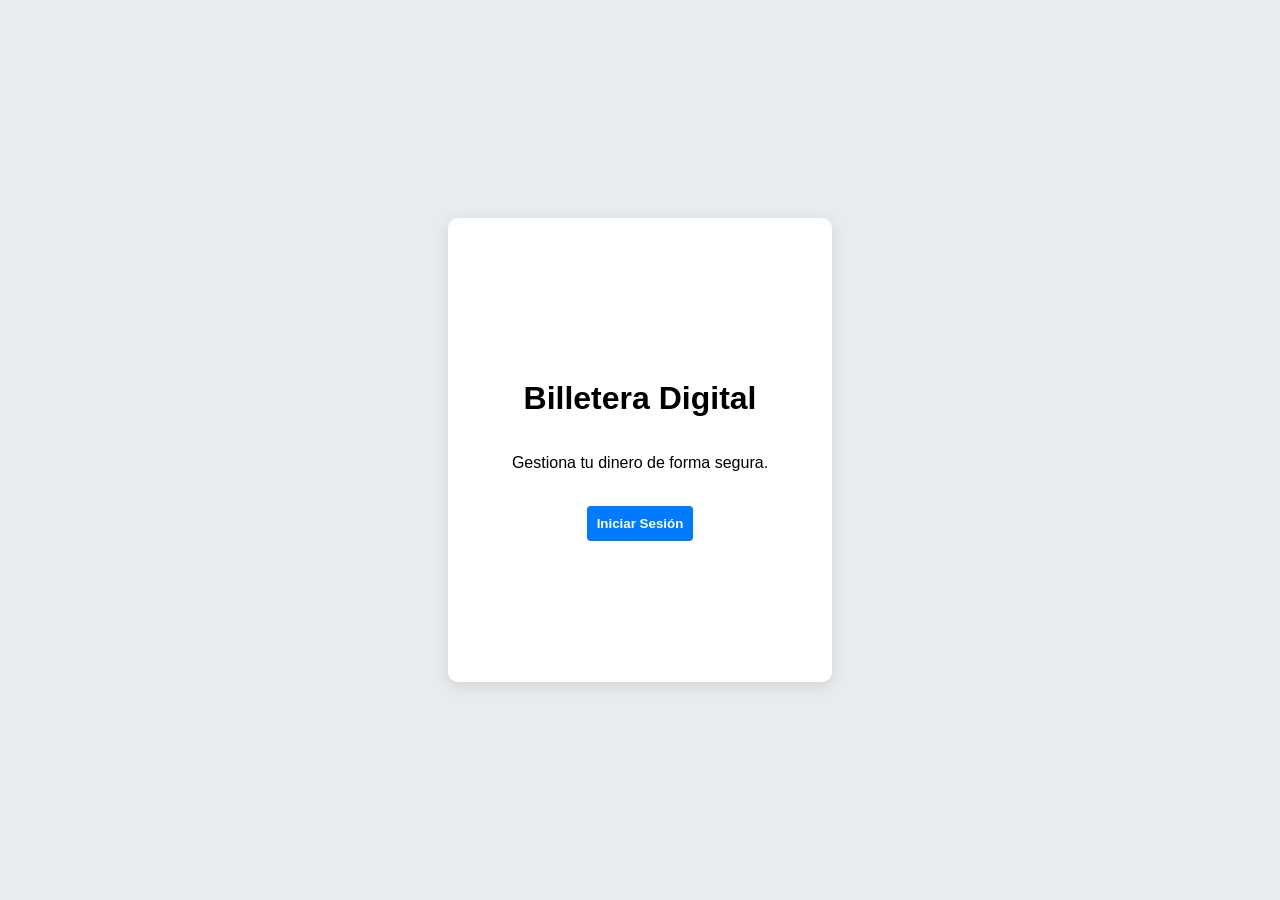
<file: index.html>
<!DOCTYPE html>
<html lang="es">
<head>
    <meta charset="UTF-8">
    <meta name="viewport" content="width=device-width, initial-scale=1.0">
    <title>Bienvenido - Billetera Digital</title>
    <link rel="stylesheet" href="style.css">
</head>
<body>

    <div class="wallet-container">
        <h1>Billetera Digital</h1>
        <p>Gestiona tu dinero de forma segura.</p>
        <br>
        <a href="Login.html">
            <button class="btn deposit">Iniciar Sesión</button>
        </a>
    </div>

</body>
</html>
</file>
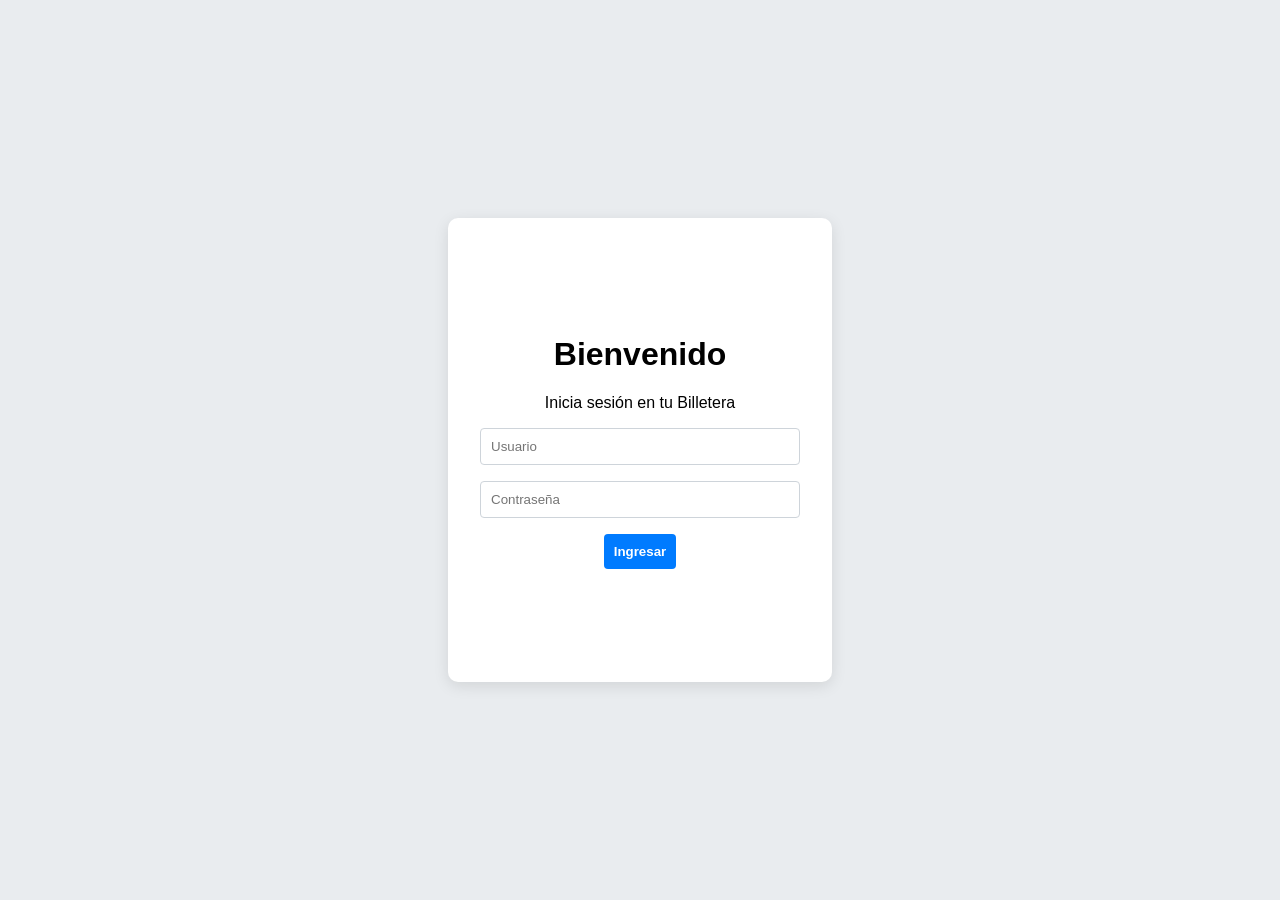
<file: deposit.html>
<!DOCTYPE html>
<html lang="es">
<head>
    <meta charset="UTF-8">
    <meta name="viewport" content="width=device-width, initial-scale=1.0">
    <title>Depositar - Billetera Digital</title>
    <link rel="stylesheet" href="style.css">
</head>
<body>
    <div class="wallet-container">
        <div id="deposit-section">
            <h2>Depositar Fondos</h2>
            <input type="number" id="deposit-amount" placeholder="Monto a depositar" min="0">
            <div class="buttons">
                <button id="btn-confirm-deposit" class="btn deposit">Confirmar</button>
                <button class="btn withdraw btn-back">Cancelar</button>
            </div>
        </div>
        <div class="message-box">
            <p id="mensaje-feedback"></p>
        </div>
    </div>
    <script src="script.js"></script>
</body>
</html>
</file>
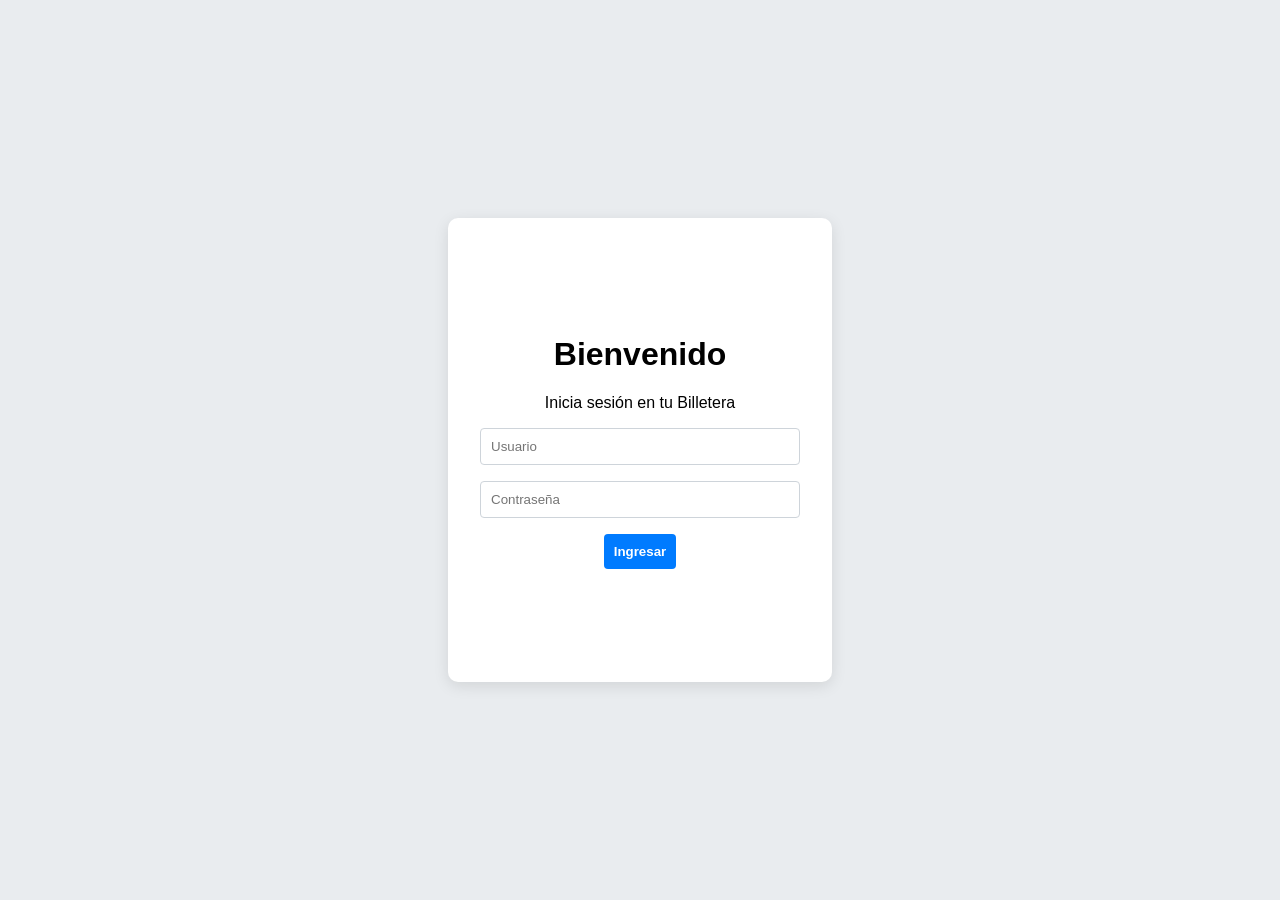
<file: Login.html>
<!DOCTYPE html>
<html lang="es">
<head>
    <meta charset="UTF-8">
    <meta name="viewport" content="width=device-width, initial-scale=1.0">
    <title>Login - Billetera Digital</title>
    <link rel="stylesheet" href="style.css">
</head>
<body>
    <div class="wallet-container">
        <div id="login-section">
            <h1>Bienvenido</h1>
            <p>Inicia sesión en tu Billetera</p>
            <form id="login-form">
                <input type="text" id="login-user" placeholder="Usuario" required>
                <input type="password" id="login-pass" placeholder="Contraseña" required>
                <button type="submit" class="btn deposit">Ingresar</button>
            </form>
            <p id="login-error" style="color: red;"></p>
        </div>
    </div>
    <script src="script.js"></script>
</body>
</html>
</file>
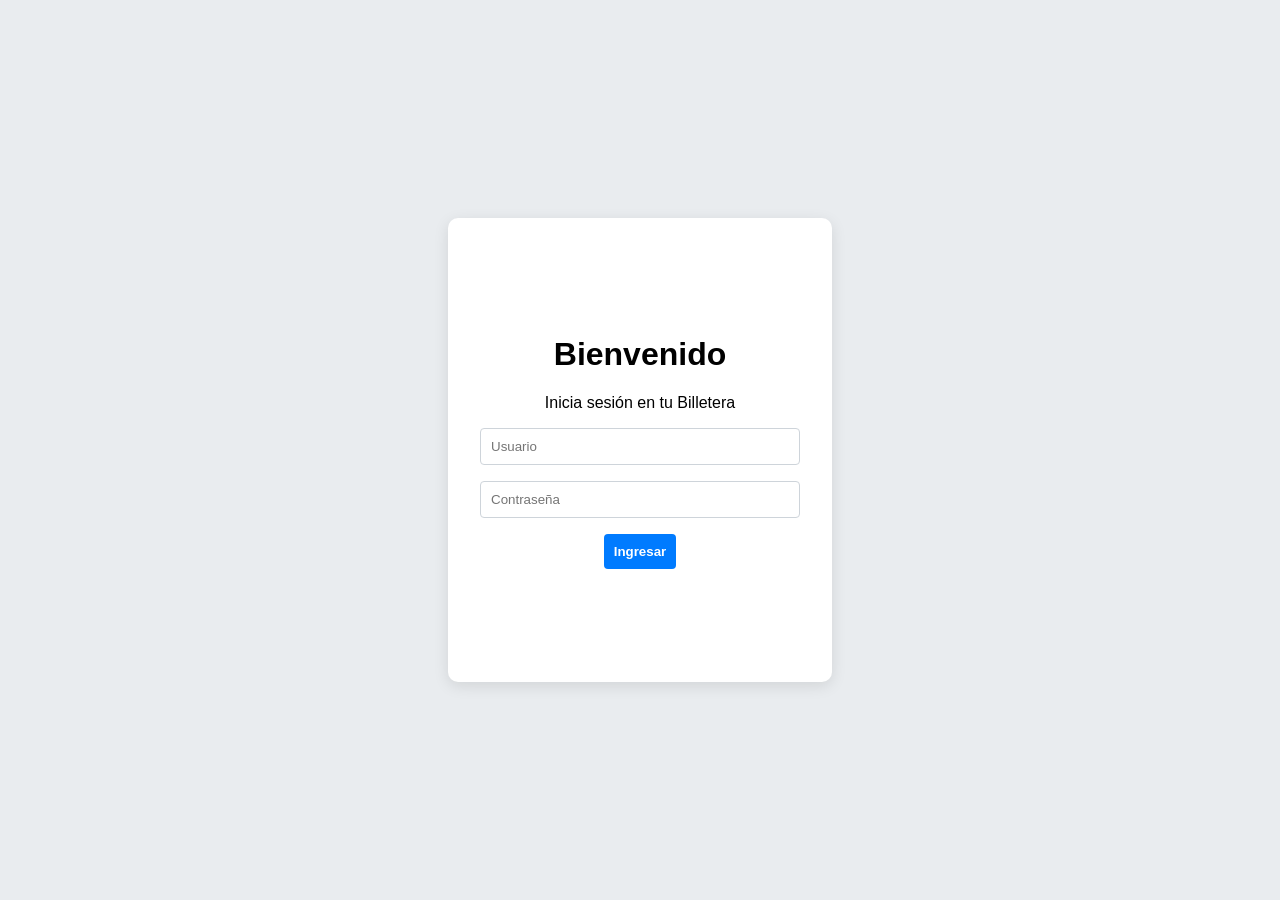
<file: menu.html>
<!DOCTYPE html>
<html lang="es">
<head>
    <meta charset="UTF-8">
    <meta name="viewport" content="width=device-width, initial-scale=1.0">
    <title>Menú - Billetera Digital</title>
    <link rel="stylesheet" href="style.css">
</head>
<body>
    <div class="wallet-container">
        <div id="home-section">
            <div class="header-row">
                <h1>Mi Billetera</h1>
                <button id="btn-logout" class="btn-small">Salir</button>
            </div>
            
            <div class="balance-box">
                <h2>Saldo Actual</h2>
                <p id="saldo-display">$0.00</p>
                <select id="moneda-select">
                    <option value="CLP" selected>CLP 🇨🇱</option>
                    <option value="USD">USD 🇺🇸</option>
                    <option value="EUR">EUR 🇪🇺</option>
                </select>
            </div>

            <div class="menu-grid">
                <button id="nav-depositar" class="btn menu-btn">📥 Depositar</button>
                <button id="nav-enviar" class="btn menu-btn">💸 Enviar Dinero</button>
                <button id="nav-movimientos" class="btn menu-btn">📜 Movimientos</button>
            </div>
        </div>
    </div>
    <script src="script.js"></script>
</body>
</html>
</file>
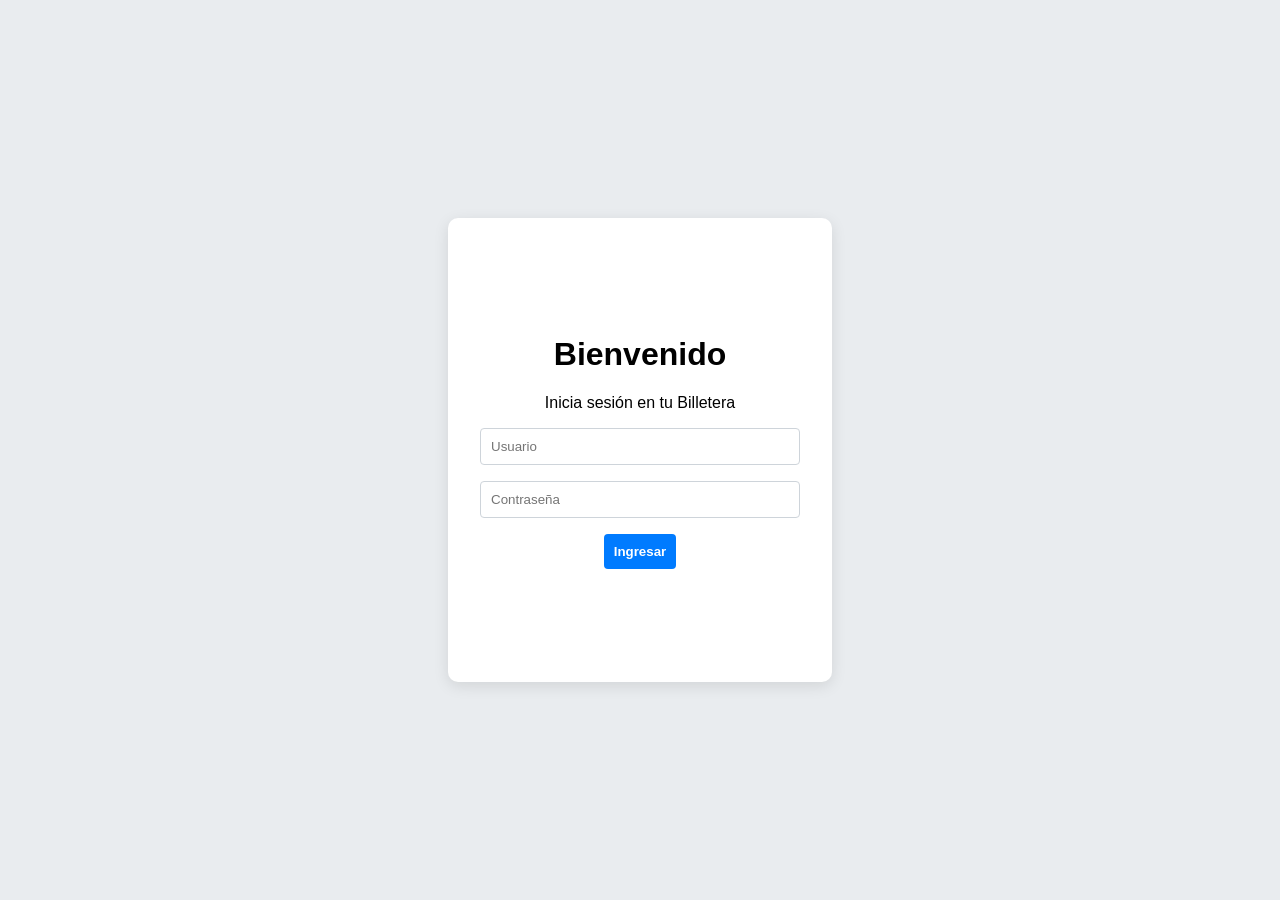
<file: sendmoney.html>
<!DOCTYPE html>
<html lang="es">
<head>
    <meta charset="UTF-8">
    <meta name="viewport" content="width=device-width, initial-scale=1.0">
    <title>Enviar Dinero - Billetera Digital</title>
    <link rel="stylesheet" href="style.css">
</head>
<body>
    <div class="wallet-container">
        <div id="send-section">
            <h2>Enviar Dinero</h2>
            <select id="send-destinatario" style="width: 100%; padding: 10px; margin-bottom: 1rem; border: 1px solid #ced4da; border-radius: 4px; background: white;">
                <option value="" disabled selected>Seleccione un contacto</option>
                <option value="Juan Pérez">Juan Pérez</option>
                <option value="María González">María González</option>
                <option value="Carlos Rodríguez">Carlos Rodríguez</option>
                <option value="Alquiler">Alquiler</option>
            </select>
            <input type="number" id="send-amount" placeholder="Monto a enviar" min="0">
            <div class="buttons">
                <button id="btn-confirm-send" class="btn deposit">Enviar</button>
                <button class="btn withdraw btn-back">Cancelar</button>
            </div>
        </div>
        <div class="message-box">
            <p id="mensaje-feedback"></p>
        </div>
    </div>
    <script src="script.js"></script>
</body>
</html>
</file>
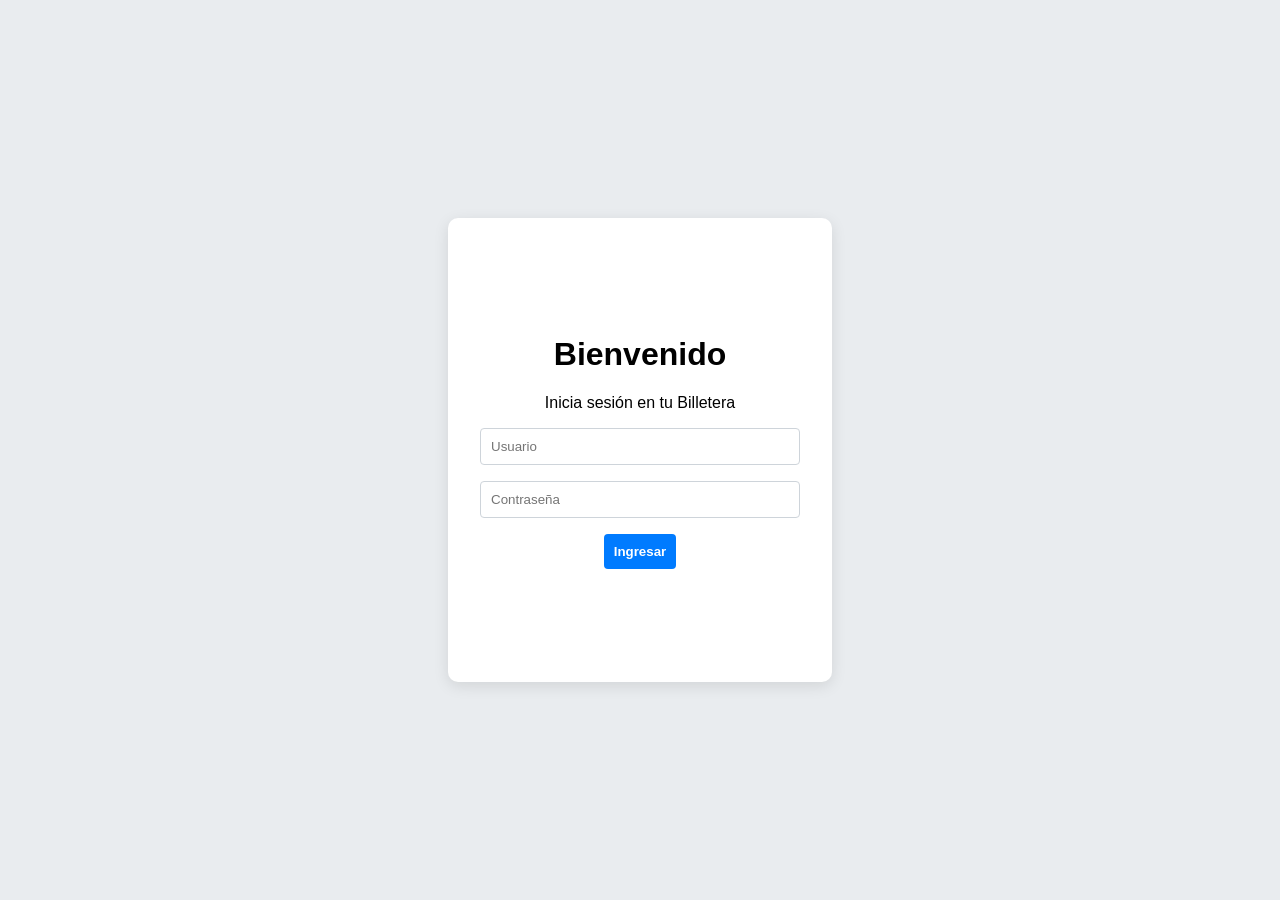
<file: transactions.html>
<!DOCTYPE html>
<html lang="es">
<head>
    <meta charset="UTF-8">
    <meta name="viewport" content="width=device-width, initial-scale=1.0">
    <title>Movimientos - Billetera Digital</title>
    <link rel="stylesheet" href="style.css">
</head>
<body>
    <div class="wallet-container">
        <div id="transactions-section">
            <h3>Resumen Financiero</h3>
            <div class="summary-container">
                <div class="summary-card">
                    <span class="label">Ingresos</span>
                    <span id="total-ingresos" class="amount text-green">$0.00</span>
                </div>
                <div class="summary-card">
                    <span class="label">Gastos</span>
                    <span id="total-gastos" class="amount text-red">$0.00</span>
                </div>
            </div>
            <h3>Historial de Movimientos</h3>
            <ul id="historial-lista">
                <!-- Los items se generarán con JavaScript -->
            </ul>
            <button id="btn-borrar-historial" class="btn-clear">Borrar Historial</button>
            <button class="btn withdraw btn-back" style="margin-top: 10px;">Volver</button>
        </div>
    </div>
    <script src="script.js"></script>
</body>
</html>
</file>
<file: style.css>
body {
    font-family: 'Segoe UI', Tahoma, Geneva, Verdana, sans-serif;
    background-color: #e9ecef;
    display: flex;
    justify-content: center;
    align-items: center;
    height: 100vh;
    margin: 0;
}

.wallet-container {
    background-color: white;
    padding: 2rem;
    border-radius: 10px;
    box-shadow: 0 4px 15px rgba(0,0,0,0.1);
    width: 320px;
    text-align: center;
    min-height: 400px; /* Altura mínima para consistencia */
    display: flex;
    flex-direction: column;
    justify-content: center;
}

.balance-box {
    background-color: #f8f9fa;
    border: 1px solid #dee2e6;
    border-radius: 8px;
    padding: 1rem;
    margin-bottom: 1.5rem;
}

#saldo-display {
    font-size: 2rem;
    font-weight: bold;
    color: #28a745;
    margin: 0;
}

#moneda-select {
    margin-top: 10px;
    padding: 5px;
    border-radius: 5px;
    border: 1px solid #ccc;
    background-color: #fff;
    font-size: 0.9rem;
    cursor: pointer;
}

input[type="number"] {
    width: 100%;
    padding: 10px;
    margin-bottom: 1rem;
    border: 1px solid #ced4da;
    border-radius: 4px;
    box-sizing: border-box;
}

input[type="text"], input[type="password"] {
    width: 100%;
    padding: 10px;
    margin-bottom: 1rem;
    border: 1px solid #ced4da;
    border-radius: 4px;
    box-sizing: border-box;
}

.buttons {
    display: flex;
    gap: 10px;
}

.btn {
    flex: 1;
    padding: 10px;
    border: none;
    border-radius: 4px;
    cursor: pointer;
    font-weight: bold;
    color: white;
}

.menu-grid {
    display: flex;
    flex-direction: column;
    gap: 10px;
}

.menu-btn {
    background-color: #6c757d;
    font-size: 1rem;
}
.menu-btn:hover { background-color: #5a6268; }

.btn-small {
    padding: 5px 10px;
    font-size: 0.8rem;
    background: #dc3545;
    color: white;
    border: none;
    border-radius: 4px;
    cursor: pointer;
    margin-bottom: 10px;
}

.header-row {
    display: flex;
    justify-content: space-between;
    align-items: center;
}

.deposit { background-color: #007bff; }
.deposit:hover { background-color: #0056b3; }

.withdraw { background-color: #dc3545; }
.withdraw:hover { background-color: #c82333; }

.message-box {
    margin-top: 1rem;
    font-size: 0.9rem;
    min-height: 1.2em;
}

/* Estilos del Historial */
.history-box {
    margin-top: 1rem;
    border-top: 1px solid #eee;
    padding-top: 1rem;
    text-align: left;
}

#historial-lista {
    list-style: none;
    padding: 0;
    max-height: 250px;
    overflow-y: auto;
}

.history-item {
    display: flex;
    justify-content: space-between;
    padding: 8px 0;
    border-bottom: 1px solid #f1f1f1;
    font-size: 0.9rem;
}

.text-green { color: #28a745; font-weight: bold; }
.text-red { color: #dc3545; font-weight: bold; }

.btn-clear {
    width: 100%;
    margin-top: 10px;
    padding: 8px;
    background: none;
    border: 1px solid #ccc;
    border-radius: 4px;
    cursor: pointer;
    font-size: 0.8rem;
    color: #666;
}
.btn-clear:hover { background-color: #f8f9fa; }

/* Resumen Financiero */
.summary-container {
    display: flex;
    justify-content: space-between;
    gap: 10px;
    margin-bottom: 15px;
}

.summary-card {
    background-color: #f8f9fa;
    border: 1px solid #dee2e6;
    border-radius: 8px;
    padding: 10px;
    flex: 1;
    text-align: center;
}

.summary-card .label { display: block; font-size: 0.8rem; color: #666; margin-bottom: 5px; }
.summary-card .amount { font-size: 1.1rem; font-weight: bold; }
</file>
